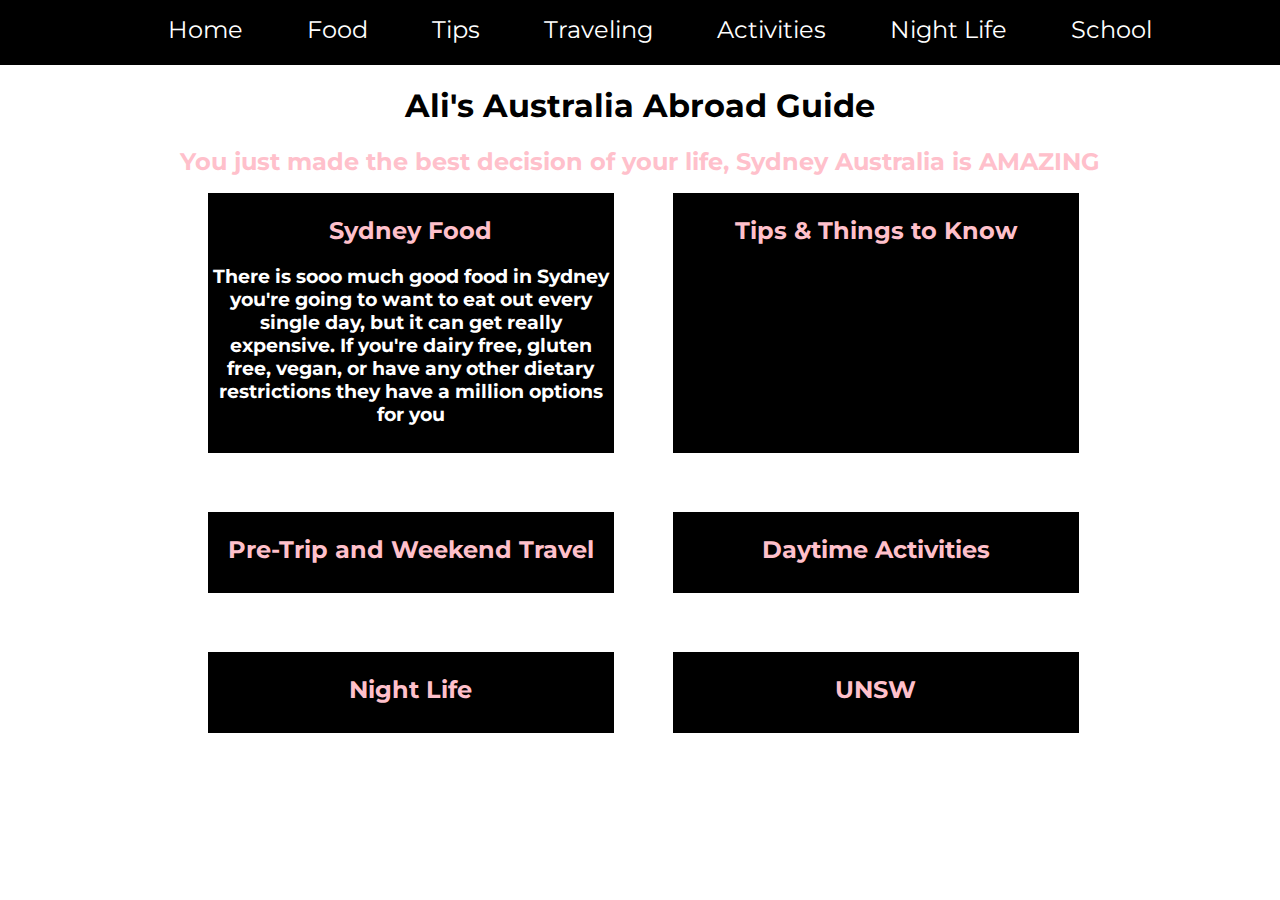
<file: index.html>
<!DOCTYPE HTML>
<head>
  <title>Ali Beyda</title>
  <meta charset="utf-8"/>
  <meta name="author" content="Ali B." />
  <meta name="keywords" content="responsive"/>
  <link href="style.css" rel="stylesheet">
  <link href="https://fonts.googleapis.com/css?family=Montserrat" rel="stylesheet">
  <!-- <link href="mobile.css" rel="stylesheet" media="only screen and (max-width: 700px)"> -->
</head>

<header>
    <nav>
    <ul>
      <li><a href="index.html">Home</a></li>
      <li><a href="food.html">Food</a></li>
      <li><a href="">Tips</a></li>
      <li><a href="">Traveling</a></li>
      <li><a href="">Activities</a></li>
      <li><a jref="">Night Life</a></li>
      <li><a jref="">School</a></li>
    </ul>
    </nav>
</header>

<body>
<main>

<h1>Ali's Australia Abroad Guide</h1>
<h2> You just made the best decision of your life, Sydney Australia is AMAZING </h2>


  <div class="wrapper">

    <div class="items">
      <h2><a href="food.html"> Sydney Food</a></h2>
      <h3>There is sooo much good food in Sydney you're going to want to eat out every single day, but it can get really expensive.
        If you're dairy free, gluten free, vegan, or have any other dietary restrictions they have a million options for you </h3>

    </div>

    <div class="items">
      <h2>Tips & Things to Know </h2>

    </div>

    <div class="items">
      <h2>Pre-Trip and Weekend Travel</h2>

    </div>

    <div class="items">
      <h2>Daytime Activities</h2>

    </div>

    <div class="items">
      <h2>Night Life</h2>

    </div>

    <div class="items">
      <h2>UNSW</h2>

    </div>
  </div>


</main>
</body>
</file>
<file: style.css>
nav {
  grid-area: nav;
  background-color: black;
  color: white;
  height: 65px;
  width: 100%;
  text-align: center;
}

nav ul {
  margin: 0;
}

nav ul li{
  list-style: none;
  display: inline-block;
  margin-top: 15px;
}

nav ul li a{
  text-decoration: none;
  font-family: 'Montserrat', sans-serif;
  color: white;
  font-size: 18pt;
  padding: 30px;
}

nav ul li a:hover{
  color: black;
  background-color: white;
}

h2 a{
  text-decoration: none;
  font-family: 'Montserrat', sans-serif;
  color: pink;
  padding: 30px;
}
h2 a:hover{
  color: white;
}

h3 a{
  text-decoration: none;
  font-family: 'Montserrat', sans-serif;
  color: black;
}
h3 a:hover{
  color: pink;
}

body{
  margin: 0;
  background-color: white;
  font-family: 'Montserrat', sans-serif;
}

h1{
  text-align: center;
}

h2{
  text-align: center;
  color: pink;
}

h3{
  text-align: center;
}

h4{
  text-align: center;
}

.wrapper {
  grid-template-columns: repeat(auto-fit, 400px);
  display: grid;
  grid-gap: 65px;
  height: 50%;
  justify-content: center;
  align-items: center;
}

.wrap {
  grid-template-columns: repeat(auto-fit, 100%);
  display: grid;
  justify-content: center;
  align-items: center;
  margin-left: 20px;
  margin-right: 20px;
}

.items {
  background: black;
  color: white;
  width: 100%;
  height: 100%;
  padding: 3px;
  margin: 0;
  justify-content: center;
  text-decoration: none;
}

img{
  margin: 0;
  max-width: 100%;
  height: auto;
}

.foodpics{
  max-width: 100%;
  display: grid;
  grid-template-columns: repeat(auto-fit, 325px);
  grid-gap: 20px;
  justify-content: center;
  background-color: white;
}

.lists{
  grid-template-columns: repeat(auto-fit, 325px);
  display: grid;
  grid-gap: 20px;
  width: 100%;
  height: 100%;
  justify-content: center;
}

.boxes{
background-color: pink;
width: 100%;
padding: 3px;
margin: 0;
height: 350px;
text-decoration: none;
}

/*none of this stuff was used yet
footer{
  background-color: black;
  color: white;
  text-align: left;
  margin: 0;
}

p{
  margin-left: 5px;
  background-color: black;
  padding: 5px;
}


.connect{
  text-decoration: none;
  display: inline-block;
  font-size: 16px;
}
</file>
